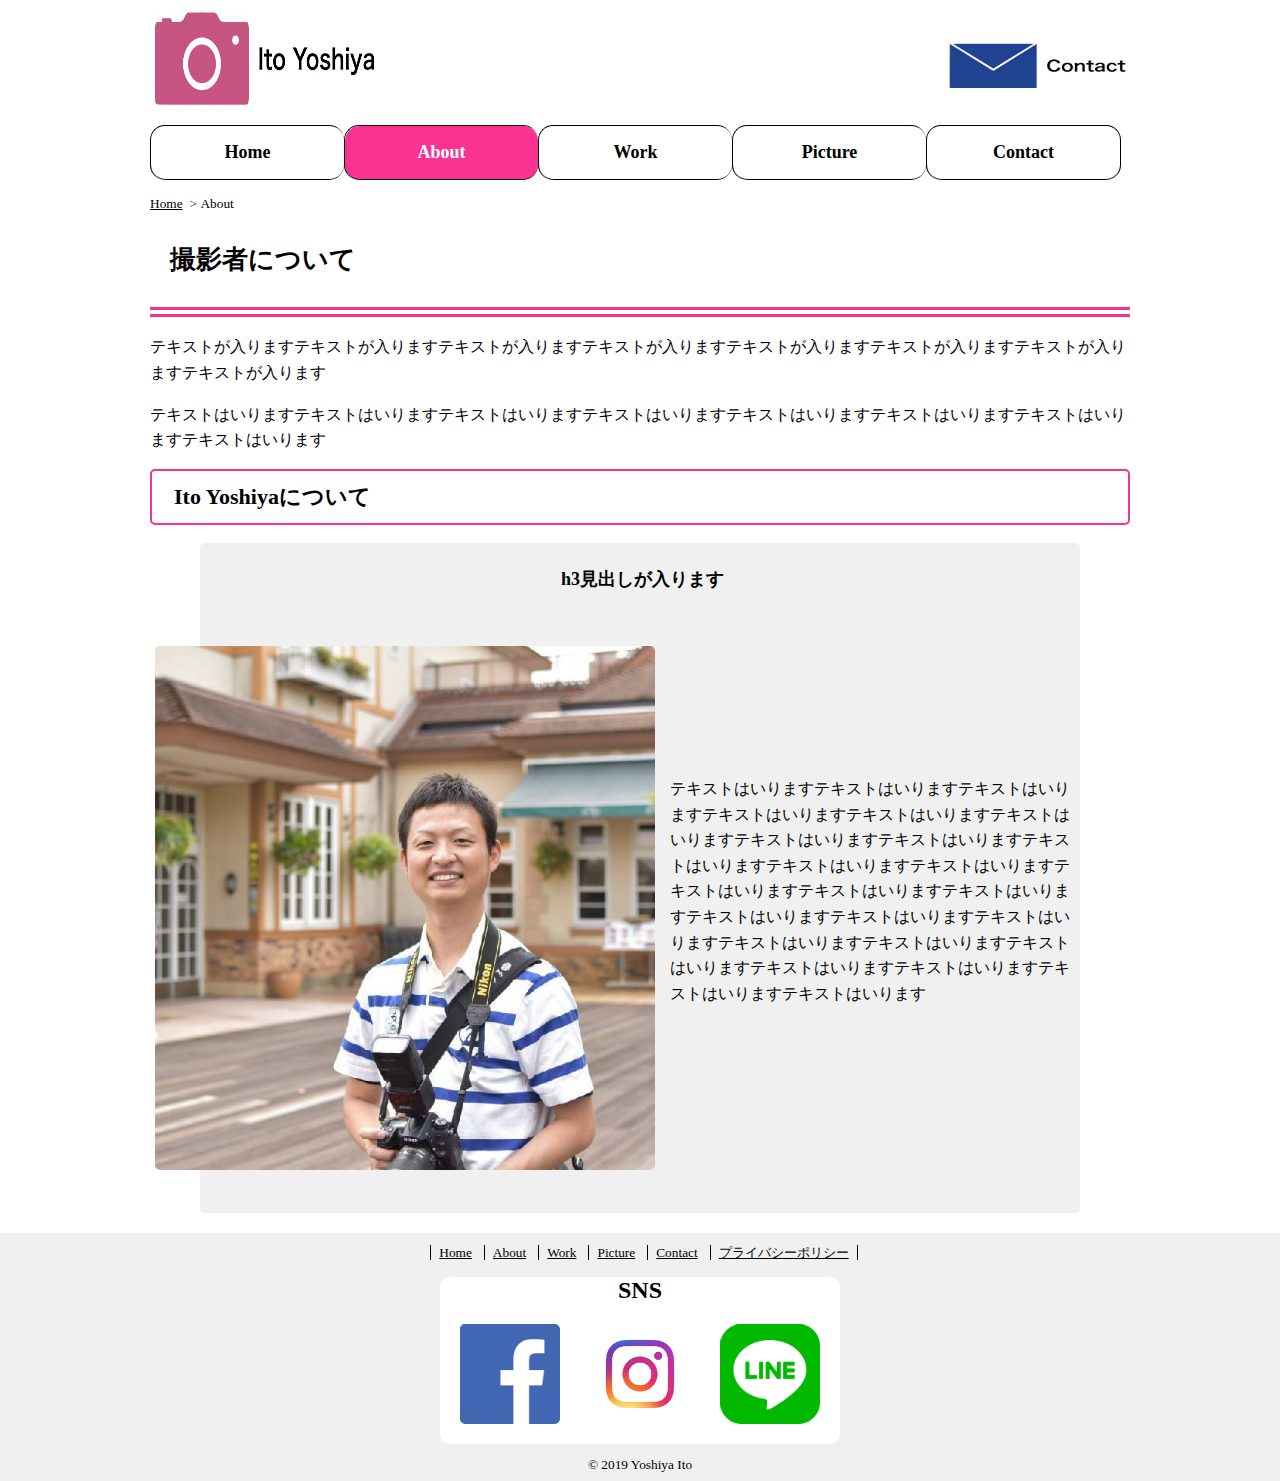
<file: about.html>
<!DOCTYPE html>
<html lang="ja">
<head>
<meta charset="utf-8">
<title>Yoshiya Ito site</title>
<link rel="stylesheet" href="css/style.css">
</head>
<body>

<!-- header -->
<header>
	<h1><a href="index.html"><img src="images/logo.png" alt="Yoshiya Ito site"></a></h1>
	<div id="header_contact"><a href="contact.html"><img src="images/btn_contact.png" alt="お問い合わせ"></a></div>
	<nav id="global_navi">
		<ul>
			<li><a href="index.html">Home</a></li>
			<li class="current"><a href="about.html">About</a></li>
			<li><a href="work.html">Work</a></li>
			<li><a href="picture.html">Picture</a></li>
			<li><a href="contact.html">Contact</a></li>
		</ul>
	</nav>
</header>
<!-- /header -->

<!-- wrapper -->
<div id="wrapper">
	<!-- main -->
	<div id="main">
		<div id="breadcrumb">
			<ol>
				<li><a href="index.html">Home</a></li>
				<li>About</li>
			</ol>
		</div>
		<article>
			<h1>撮影者について</h1>
			<p>テキストが入りますテキストが入りますテキストが入りますテキストが入りますテキストが入りますテキストが入りますテキストが入りますテキストが入ります</p>
			<p>テキストはいりますテキストはいりますテキストはいりますテキストはいりますテキストはいりますテキストはいりますテキストはいりますテキストはいります</p>
			<section>
				<h2>Ito Yoshiyaについて</h2>
				<section id="about">
					<h3>h3見出しが入ります</h3>
					<img src="images/about.jpg" alt="伊藤良弥写真">
					<p>テキストはいりますテキストはいりますテキストはいりますテキストはいりますテキストはいりますテキストはいりますテキストはいりますテキストはいりますテキストはいりますテキストはいりますテキストはいりますテキストはいりますテキストはいりますテキストはいりますテキストはいりますテキストはいりますテキストはいりますテキストはいりますテキストはいりますテキストはいりますテキストはいりますテキストはいりますテキストはいりますテキストはいります</p>
				</section>
			</section>
		</article>
	</div>
	<!-- /main -->
</div>
<!-- /wrapper -->

<!-- footer -->
<footer>
	<div id="footer_nav">
		<ul>
			<li><a href="index.html">Home</a></li>
			<li><a href="about.html">About</a></li>
			<li><a href="work.html">Work</a></li>
			<li><a href="picture.html">Picture</a></li>
			<li><a href="contact.html">Contact</a></li>
			<li><a href="policy.html">プライバシーポリシー</a></li>
		</ul>
	</div>
	<div id="footer_sns_images">
	<h2>SNS</h2>
		<ul>
			<li><a href="https://www.facebook.com/" target="blank"><img src="images/facebook.png"></a></li>
			<li><a href="https://www.instagram.com/" target="blank"><img src="images/instagram.png"></a></li>
			<!-- LINEのリンク先は友達登録を作成してから埋める -->
			<li><a href="#" target="blank"><img src="images/line.png"></a></li>
		</ul>
	</div>
	<small>&copy; 2019 Yoshiya Ito</small>
</footer>
<!-- /footer -->

</body>
</html>
</file>
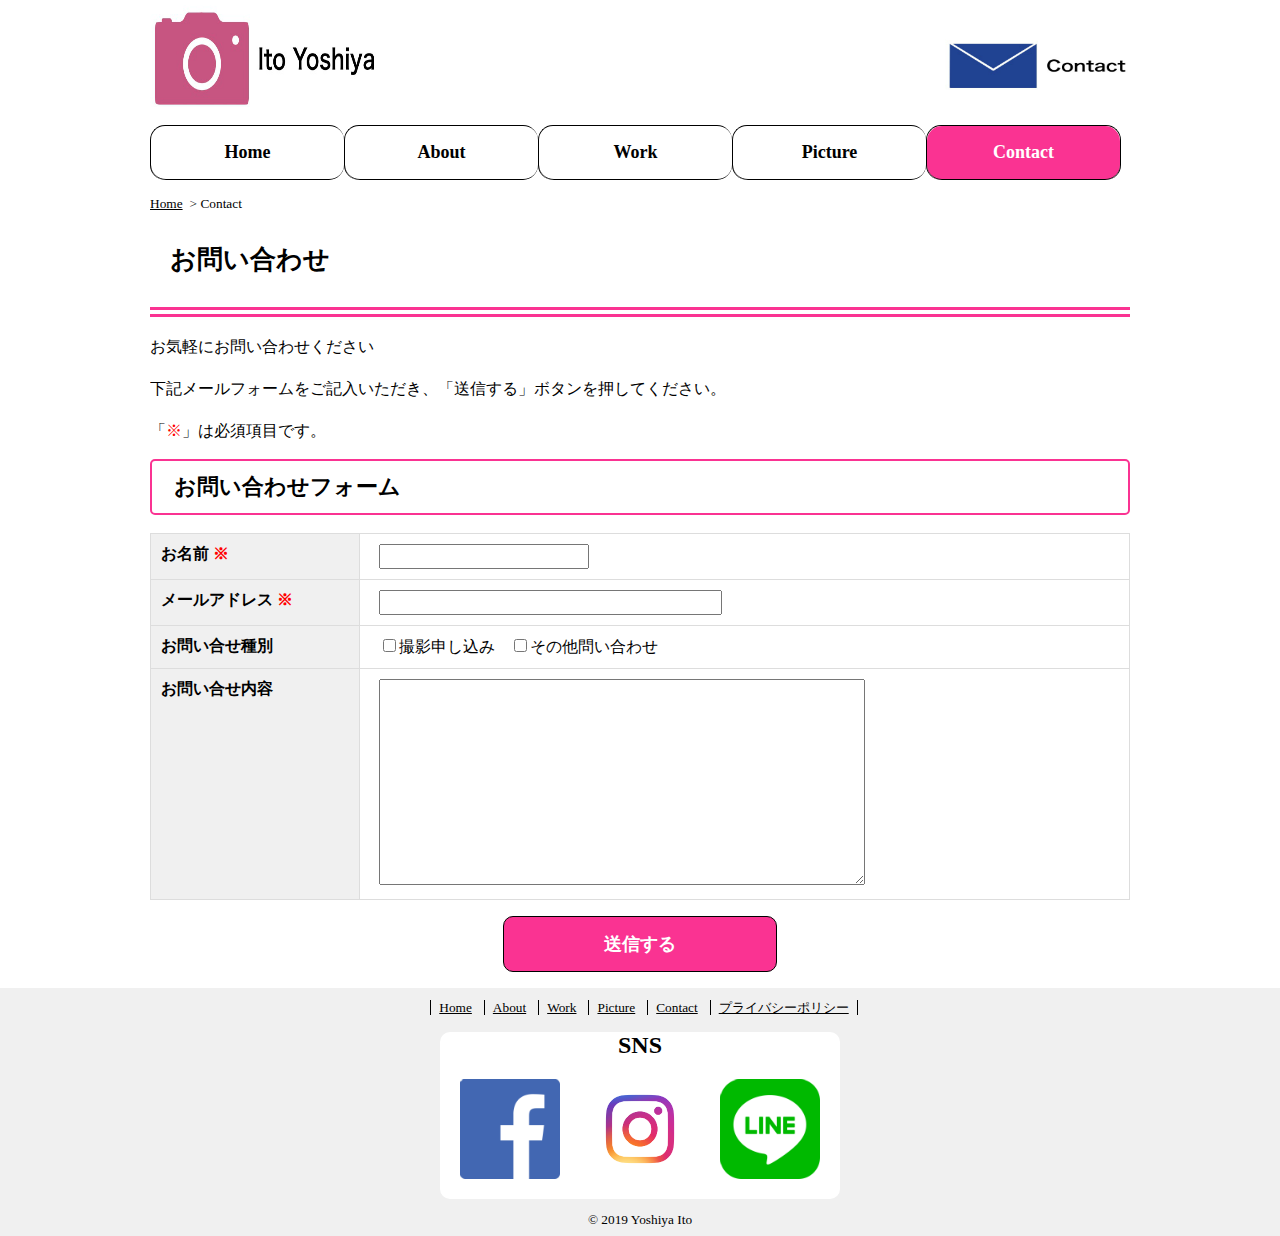
<file: contact.html>
<!DOCTYPE html>
<html lang="ja">
<head>
<meta charset="utf-8">
<title>Yoshiya Ito site</title>
<link rel="stylesheet" href="css/style.css">
</head>
<body>

<!-- header -->
<header>
	<h1><a href="index.html"><img src="images/logo.png" alt="Yoshiya Ito site"></a></h1>
	<div id="header_contact"><a href="contact.html"><img src="images/btn_contact.png" alt="お問い合わせ"></a></div>
	<nav id="global_navi">
		<ul>
			<li><a href="index.html">Home</a></li>
			<li><a href="about.html">About</a></li>
			<li><a href="work.html">Work</a></li>
			<li><a href="picture.html">Picture</a></li>
			<li class="current"><a href="contact.html">Contact</a></li>
		</ul>
	</nav>
</header>
<!-- /header -->

<!-- wrapper -->
<div id="wrapper">
	<!-- main -->
	<div id="main">
		<div id="breadcrumb">
			<ol>
				<li><a href="index.html">Home</a></li>
				<li>Contact</li>
			</ol>
		</div>
		<article>
			<h1>お問い合わせ</h1>
        	<p class="lead">お気軽にお問い合わせください</p>
        	<p>下記メールフォームをご記入いただき、「送信する」ボタンを押してください。</p>
        	<p>「<span class="must">※</span>」は必須項目です。</p>
        <section>
          	<h2>お問い合わせフォーム</h2>
          	<form id="entry">
            <dl>
              <dt>お名前 <span class="must">※</span></dt>
              <dd><input type="text" name="name" id="name" required></dd>
              <dt>メールアドレス <span class="must">※</span></dt>
              <dd><input type="email" name="email" id="email" required></dd>
              <dt>お問い合せ種別</dt>
              <dd>
                <label><input type="checkbox" name="category" id="category1" value="講座申し込み">撮影申し込み</label>
                <label><input type="checkbox" name="category" id="category3" value="その他問い合わせ">その他問い合わせ</label>
              </dd>
              <dt>お問い合せ内容</dt>
              <dd>
                <textarea name="detail" id="detail"></textarea>
              </dd>
            </dl>
            <p id="submit_button_cover">
              <input type="submit" id="submit_button" value="送信する">
            </p>
          </form>
        </section>
		</article>
	</div>
	<!-- /main -->
</div>
<!-- /wrapper -->

<!-- footer -->
<footer>
	<div id="footer_nav">
		<ul>
			<li><a href="index.html">Home</a></li>
			<li><a href="about.html">About</a></li>
			<li><a href="work.html">Work</a></li>
			<li><a href="picture.html">Picture</a></li>
			<li><a href="contact.html">Contact</a></li>
			<li><a href="policy.html">プライバシーポリシー</a></li>
		</ul>
	</div>
	<div id="footer_sns_images">
	<h2>SNS</h2>
		<ul>
			<li><a href="https://www.facebook.com/" target="blank"><img src="images/facebook.png"></a></li>
			<li><a href="https://www.instagram.com/" target="blank"><img src="images/instagram.png"></a></li>
			<!-- LINEのリンク先は友達登録を作成してから埋める -->
			<li><a href="#" target="blank"><img src="images/line.png"></a></li>
		</ul>
	</div>
	<small>&copy; 2019 Yoshiya Ito</small>
</footer>
<!-- /footer -->

</body>
</html>
</file>
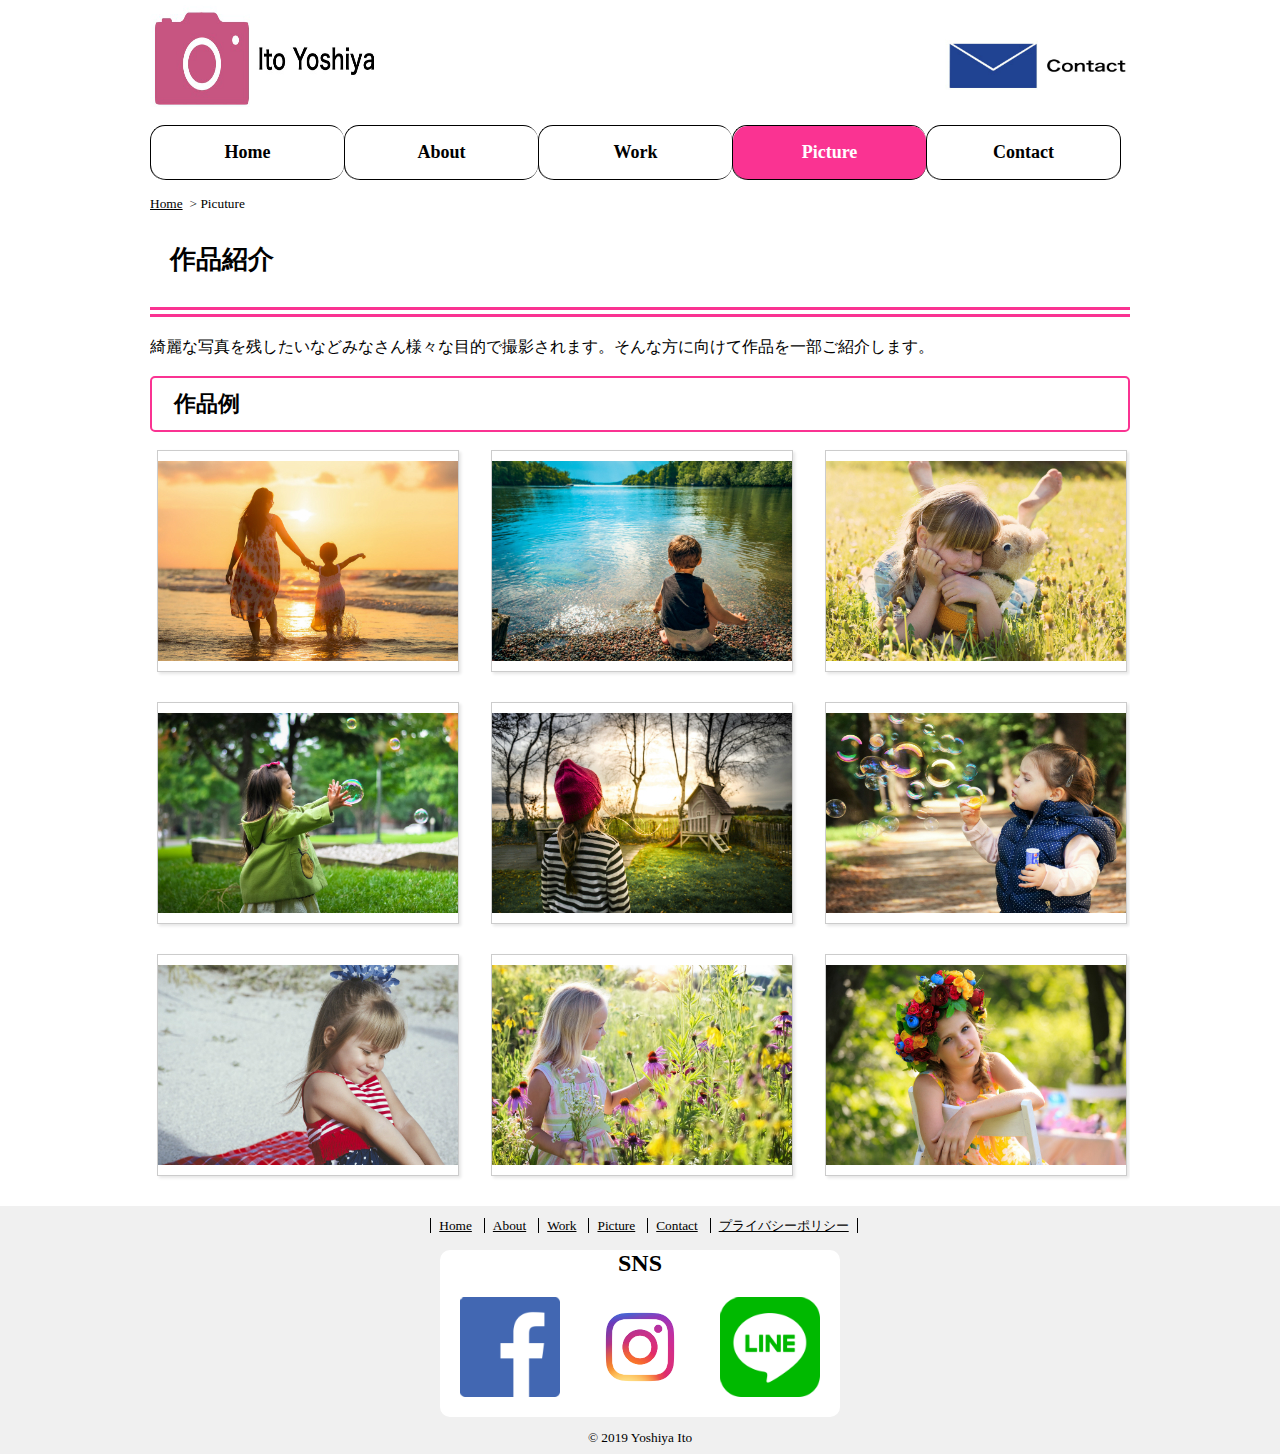
<file: picture.html>
<!DOCTYPE html>
<html lang="ja">
<head>
<meta charset="utf-8">
<title>Yoshiya Ito site</title>
<link rel="stylesheet" href="css/style.css">
<link href="css/lightbox.css" rel="stylesheet" />
<script src="https://ajax.googleapis.com/ajax/libs/jquery/3.3.1/jquery.min.js"></script>
</head>
<body>

<!-- header -->
<header>
	<h1><a href="index.html"><img src="images/logo.png" alt="Yoshiya Ito site"></a></h1>
	<div id="header_contact"><a href="contact.html"><img src="images/btn_contact.png" alt="お問い合わせ"></a></div>
	<nav id="global_navi">
		<ul>
			<li><a href="index.html">Home</a></li>
			<li><a href="about.html">About</a></li>
			<li><a href="work.html">Work</a></li>
			<li class="current"><a href="picture.html">Picture</a></li>
			<li><a href="contact.html">Contact</a></li>
		</ul>
	</nav>
</header>
<!-- /header -->

<!-- wrapper -->
<div id="wrapper">
	<!-- main -->
	<div id="main">
		<div id="breadcrumb">
			<ol>
				<li><a href="index.html">Home</a></li>
				<li>Picuture</li>
			</ol>
		</div>
		<article>
			<h1>作品紹介</h1>
        <p>綺麗な写真を残したいなどみなさん様々な目的で撮影されます。そんな方に向けて作品を一部ご紹介します。</p>
        <section id="gallery">
          <h2>作品例</h2>
          <ul>
            <li><a href="images/item01_big.jpg" data-lightbox="image" data-title="作品例拡大写真1"><img src="images/item01.jpg" alt="作品例１"></a></li>
            <li><a href="images/item02_big.jpg" data-lightbox="image" data-title="作品例拡大写真2"><img src="images/item02.jpg" alt="作品例2"></a></li>
            <li><a href="images/item03_big.jpg" data-lightbox="image" data-title="作品例拡大写真3"><img src="images/item03.jpg" alt="作品例3"></a></li>
            <li><a href="images/item04_big.jpg" data-lightbox="image" data-title="作品例拡大写真4"><img src="images/item04.jpg" alt="作品例4"></a></li>
            <li><a href="images/item05_big.jpg" data-lightbox="image" data-title="作品例拡大写真5"><img src="images/item05.jpg" alt="作品例5"></a></li>
            <li><a href="images/item06_big.jpg" data-lightbox="image" data-title="作品例拡大写真6"><img src="images/item06.jpg" alt="作品例6"></a></li>
            <li><a href="images/item07_big.jpg" data-lightbox="image" data-title="作品例拡大写真7"><img src="images/item07.jpg" alt="作品例7"></a></li>
            <li><a href="images/item08_big.jpg" data-lightbox="image" data-title="作品例拡大写真8"><img src="images/item08.jpg" alt="作品例8"></a></li>
            <li><a href="images/item09_big.jpg" data-lightbox="image" data-title="作品例拡大写真9"><img src="images/item09.jpg" alt="作品例9"></a></li>
          </ul>
        </section>
		</article>
	</div>
	<script src="js/lightbox.js"></script>
	<!-- /main -->
</div>
<!-- /wrapper -->

<!-- footer -->
<footer>
	<div id="footer_nav">
		<ul>
			<li><a href="index.html">Home</a></li>
			<li><a href="about.html">About</a></li>
			<li><a href="work.html">Work</a></li>
			<li><a href="picture.html">Picture</a></li>
			<li><a href="contact.html">Contact</a></li>
			<li><a href="policy.html">プライバシーポリシー</a></li>
		</ul>
	</div>
	<div id="footer_sns_images">
	<h2>SNS</h2>
		<ul>
			<li><a href="https://www.facebook.com/" target="blank"><img src="images/facebook.png"></a></li>
			<li><a href="https://www.instagram.com/" target="blank"><img src="images/instagram.png"></a></li>
			<!-- LINEのリンク先は友達登録を作成してから埋める -->
			<li><a href="#" target="blank"><img src="images/line.png"></a></li>
		</ul>
	</div>
	<small>&copy; 2019 Yoshiya Ito</small>
</footer>
<!-- /footer -->

</body>
</html>
</file>
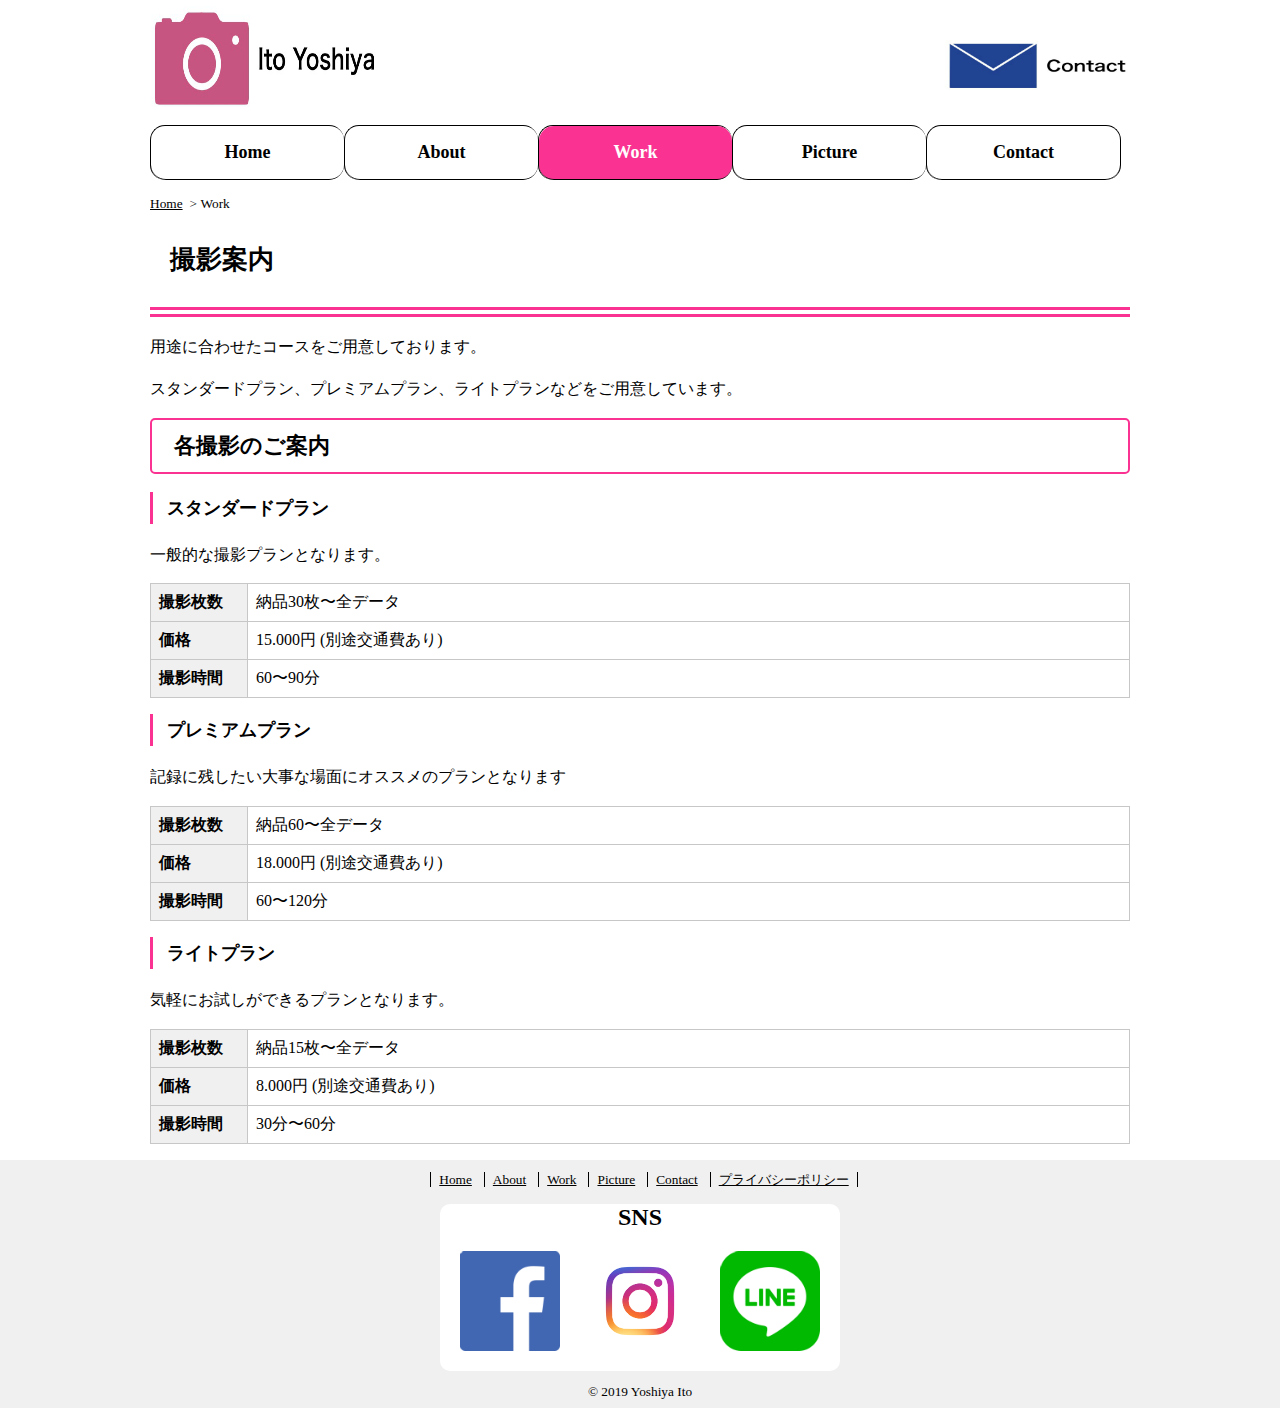
<file: work.html>
<!DOCTYPE html>
<html lang="ja">
<head>
<meta charset="utf-8">
<title>Yoshiya Ito site</title>
<link rel="stylesheet" href="css/style.css">
</head>
<body>

<!-- header -->
<header>
	<h1><a href="index.html"><img src="images/logo.png" alt="Yoshiya Ito site"></a></h1>
	<div id="header_contact"><a href="contact.html"><img src="images/btn_contact.png" alt="お問い合わせ"></a></div>
	<nav id="global_navi">
		<ul>
			<li><a href="index.html">Home</a></li>
			<li><a href="about.html">About</a></li>
			<li class="current"><a href="work.html">Work</a></li>
			<li><a href="picture.html">Picture</a></li>
			<li><a href="contact.html">Contact</a></li>
		</ul>
	</nav>
</header>
<!-- /header -->

<!-- wrapper -->
<div id="wrapper">
	<!-- main -->
	<div id="main">
		<div id="breadcrumb">
			<ol>
				<li><a href="index.html">Home</a></li>
				<li>Work</li>
			</ol>
		</div>
		<article id="course">        
        <h1>撮影案内</h1>
        <p>用途に合わせたコースをご用意しております。</p>
        <p>スタンダードプラン、プレミアムプラン、ライトプランなどをご用意しています。</p>
        <section>
          <h2>各撮影のご案内</h2>
          <section>
            <h3>スタンダードプラン</h3>
            <p>一般的な撮影プランとなります。</p>
            <table>
              <tr>
                <th>撮影枚数</th>
                <td>納品30枚〜全データ</td>
              </tr>
              <tr>
                <th>価格</th>
                <td>15.000円 (別途交通費あり)</td>
              </tr>
              <tr>
                <th>撮影時間</th>
                <td>60〜90分</td>
              </tr>
            </table>
          </section>
          <section>
            <h3>プレミアムプラン</h3>
            <p>記録に残したい大事な場面にオススメのプランとなります</p>
            <table>
              <tr>
                <th>撮影枚数</th>
                <td>納品60〜全データ</td>
              </tr>
              <tr>
                <th>価格</th>
                <td>18.000円 (別途交通費あり)</td>
              </tr>
              <tr>
                <th>撮影時間</th>
                <td>60〜120分</td>
              </tr>
            </table>
          </section>
          <section>
            <h3>ライトプラン</h3>
            <p>気軽にお試しができるプランとなります。</p>
            <table>
              <tr>
                <th>撮影枚数</th>
                <td>納品15枚〜全データ</td>
              </tr>
              <tr>
                <th>価格</th>
                <td>8.000円 (別途交通費あり)</td>
              </tr>
              <tr>
                <th>撮影時間</th>
                <td>30分〜60分</td>
              </tr>
            </table>
          </section>
        </section>
      </article>
	</div>
	<!-- /main -->
</div>
<!-- /wrapper -->

<!-- footer -->
<footer>
	<div id="footer_nav">
		<ul>
			<li><a href="index.html">Home</a></li>
			<li><a href="about.html">About</a></li>
			<li><a href="work.html">Work</a></li>
			<li><a href="picture.html">Picture</a></li>
			<li><a href="contact.html">Contact</a></li>
			<li><a href="policy.html">プライバシーポリシー</a></li>
		</ul>
	</div>
	<div id="footer_sns_images">
	<h2>SNS</h2>
		<ul>
			<li><a href="https://www.facebook.com/" target="blank"><img src="images/facebook.png"></a></li>
			<li><a href="https://www.instagram.com/" target="blank"><img src="images/instagram.png"></a></li>
			<!-- LINEのリンク先は友達登録を作成してから埋める -->
			<li><a href="#" target="blank"><img src="images/line.png"></a></li>
		</ul>
	</div>
	<small>&copy; 2019 Yoshiya Ito</small>
</footer>
<!-- /footer -->

</body>
</html>
</file>
<file: css/style.css>
@charset "utf-8";

body{
	margin: 0;
	padding: 0;
}
a { color: #000000; }
a:hover {
	font-weight: bold;
	text-decoration: none;
}
a:hover img { opacity: 0.7;}
h1, h2, h3, h4, h5, h6 {
	margin-top: 0;
}
p {
	margin-top: 0;
	line-height: 1.6;
}
img { vertical-align: bottom; }
a img { transition: opacity 0.2s linear; }
#main h1 {
	padding: 30px 30px 30px 20px;
	font-size: 26px;
	border-bottom: 10px double #FA3392;
}
#main h2 {
	font-size: 22px;
	border: 2px solid #FA3392;
	padding: 11px 22px;
	border-radius: 5px;
}
#main h3 {
	font-size: 18px;
	border-left: 3px solid #FA3392;
	padding: 4px 9px 4px 14px;
}
/* header */
header {
	width: 980px;
	margin: 0 auto;
}
header h1 {
	float: left;
	margin: 5px 0 10px;
}
header #header_contact {
	float: right;
	margin: 35px 0 0;
}
#global_navi {
	width: 980px;
	clear: both;
	overflow: hidden;
	margin: 16px auto;
}
#global_navi ul {
	list-style: none;
	margin: 0;
	padding: 0;
}
#global_navi ul li {
	width: 193px;
	float: left;
	text-align: center;
	border-top: 1px solid #000000;
	border-left: 1px solid #000000;
	font-size: 18px;
	font-weight: bold;
	border-radius: 15px; 
}
#global_navi ul li a {
	display: block;
	padding: 16px;
	color: #000000;
	text-decoration: none;
	border-bottom: 1px solid #000000;
	transition: background-color 0.2s linear;
	border-radius: 15px; 	
}
#global_navi ul li:last-child {
	border-right: 1px solid #000000;
}
/* ここのlast-child a ではなぜダメか考える */
#global_navi ul li.current a {
	color: #ffffff;
	background-color: #FA3392;
}
#global_navi ul li a:hover {
	color: #ffffff;
	background-color: #004098;
}

/* wrapper */
#wrapper{
	width: 980px;
	margin: 0 auto;
	overflow: hidden;
}

/* footer */
footer {
	background-color: #F0F0F0;
	text-align: center;
}
footer #footer_nav {
	padding: 10px 0;
}
footer #footer_nav ul {
	list-style: none;
	margin: 0;
	padding: 0;
}
footer #footer_nav li {
	display: inline;
	border-left: 1px solid #000000;
	margin-left: 8px;
	padding-left: 8px;
	font-size: smaller;
}
footer #footer_nav li:last-child {
	border-right: 1px solid #000000;
	padding: 0 8px;
}
footer #footer_sns_images {
	width: 400px;
	background-color: #ffffff;
	border-radius: 10px;
	margin: 5px auto;
	overflow: hidden;
}
footer #footer_sns_images ul {
	list-style: none;
	margin: 0;
	padding: 0;
}
footer #footer_sns_images ul li {
	width: 100px;
	float: left;
	margin: 0 10px 20px 20px;
}
footer small {
	display: block;
	padding: 8px 0;
}

/* breadcrumb */
#breadcrumb {font-size: smaller; }
#breadcrumb ol {
	list-style: none;
	margin: 0;
	padding: 0;
}
#breadcrumb ol li {display: inline; }
#breadcrumb ol li::after {
	content: ">";
	padding-left: 7px;
}
#breadcrumb ol li:last-child::after { content: none; }

/* index.html */
#main {
	position: relative;
}
#main_visual {
	width: 980px;
	margin: 0 auto 25px;
	border-radius: 5px;
}

/* point */
#point {
	width: 880px;
	margin: 0 auto 20px;
	padding-bottom: 20px;
	background-color: #FA3392;
	overflow: hidden;
	border-radius: 5px;
	height: 300px;
}
#point h2 {
	color: #ffffff;
	text-align: center;
	border: none;
}

#point img {
	display: block;
	float: left;
	border-radius: 5px;
	position: absolute;
	top: 75px;
	left: 5px;
}
#point p {
	color: #ffffff;
	position: absolute;
	top: 150px;
	left: 450px;
}
/* point2 */
#point2 {
	width: 880px;
	margin: 0 auto 20px;
	padding-bottom: 20px;
	background-color: #F0F0F0;
	overflow: hidden;
	border-radius: 5px;
	height: 400px;
}
#point2 h2 {
	text-align: center;
	border: none;
}
#point2 h3 {
	text-align: center;
	border: none;
}
#point2 img {
	display: block;
	float: left;
	border-radius: 5px;
	position: absolute;
	top: 470px;
	left: 5px;

}
#point2 p {
	position: absolute;
	top: 560px;
	left: 450px;
}
/* product */
#product {
	clear: both;
	width: 980px;
	background-color: #FA3392;
	margin-bottom: 20px;
	border-radius: 5px;
}
#product h2 {
	text-align: center;
	color: #ffffff
}
#product img {
	margin: 0 40px 20px 100px;
	border-radius: 5px;
}

/* news */
#news {
	width: 980px;
	clear: both;
}
#news dl { overflow: hidden; }
#news dt {
	width: 8em;
	float: left;
	margin-bottom: 10px;
	clear: both;
}
#news dd {
	margin-left: 8em;
	margin-bottom: 10px;
}

/* About */
#about {
	width: 880px;
	height: 2000px;
	margin: 0 auto 20px;
	padding-top: 20px; 
	padding-bottom: 250px;
	background-color: #F0F0F0;
	overflow: hidden;
	border-radius: 5px;
	height: 400px;
}
#about h3 {
	text-align: center;
	border: none;
}
#about img {
	display: block;
	float: left;
	border-radius: 5px;
	position: absolute;
	top: 450px;
	left: 5px;
}
#about p {
	width: 400px;
	position: absolute;
	top: 580px;
	left: 520px;
}

/* Work */
#course table {
  width: 100%;
  border-collapse: collapse;
  margin-bottom: 16px;
}
#course th,
#course td {
  border: 1px solid #c7c7c7;
  padding: 8px;
}
#course th {
  background-color: #F0F0F0;
  text-align: left;
  width: 5em;
}


/* Picture */
#gallery ul {
  list-style: none;
  margin: 0;
  padding: 0;
}
#gallery ul li {
  width: 300px;
  margin: 0 25px 30px 7px;
  padding: 10px 0;
  border: solid 1px #ccc;
  float: left;
  text-align: center;
  color: #b7a077;
  font-weight: bold;
  box-shadow: 2px 2px 3px rgba(0,0,0,0.1);
}
#gallery ul li:nth-child(3n) { 
  margin-right: 0; 
}


/* contact */
#entry dl {
  background: #F0F0F0;
  border: 1px solid #ddd;
  border-top: 0;
}
#entry dl dt,
#entry dl dd {
  padding: 10px;
  border-top: 1px solid #ddd;
}
#entry dl dt {
  width: 13em;
  float: left;
  clear: both;
  font-weight: bold;
}
#entry dl dd {
  background-color: #fff;
  border-left: 1px solid #ddd;
  margin-left: 13em;
}
.must { color: #f00; }
#entry #name {
  width: 15em;
  padding: 3px;
}
#entry #email {
  width: 25em;
  padding: 3px;
}

#entry #category2,
#entry #category3,
#entry #questionnaire2,
#entry #questionnaire3 {
  margin-left: 15px; 
}

#entry #detail {
  width: 36em;
  height: 15em;
}

#entry #submit_button_cover {
  text-align: center; 
}
#entry #submit_button {
  background-color: #FA3392;
  border: 1px solid #000;
  padding: 15px 100px;
  border-radius: 10px;
  font-size: 18px;
  font-weight: bold;
  color: #fff;
  cursor: pointer;
  transition: background 0.1s linear;
}
#entry #submit_button:hover {
  background: #004098;
}
</file>
